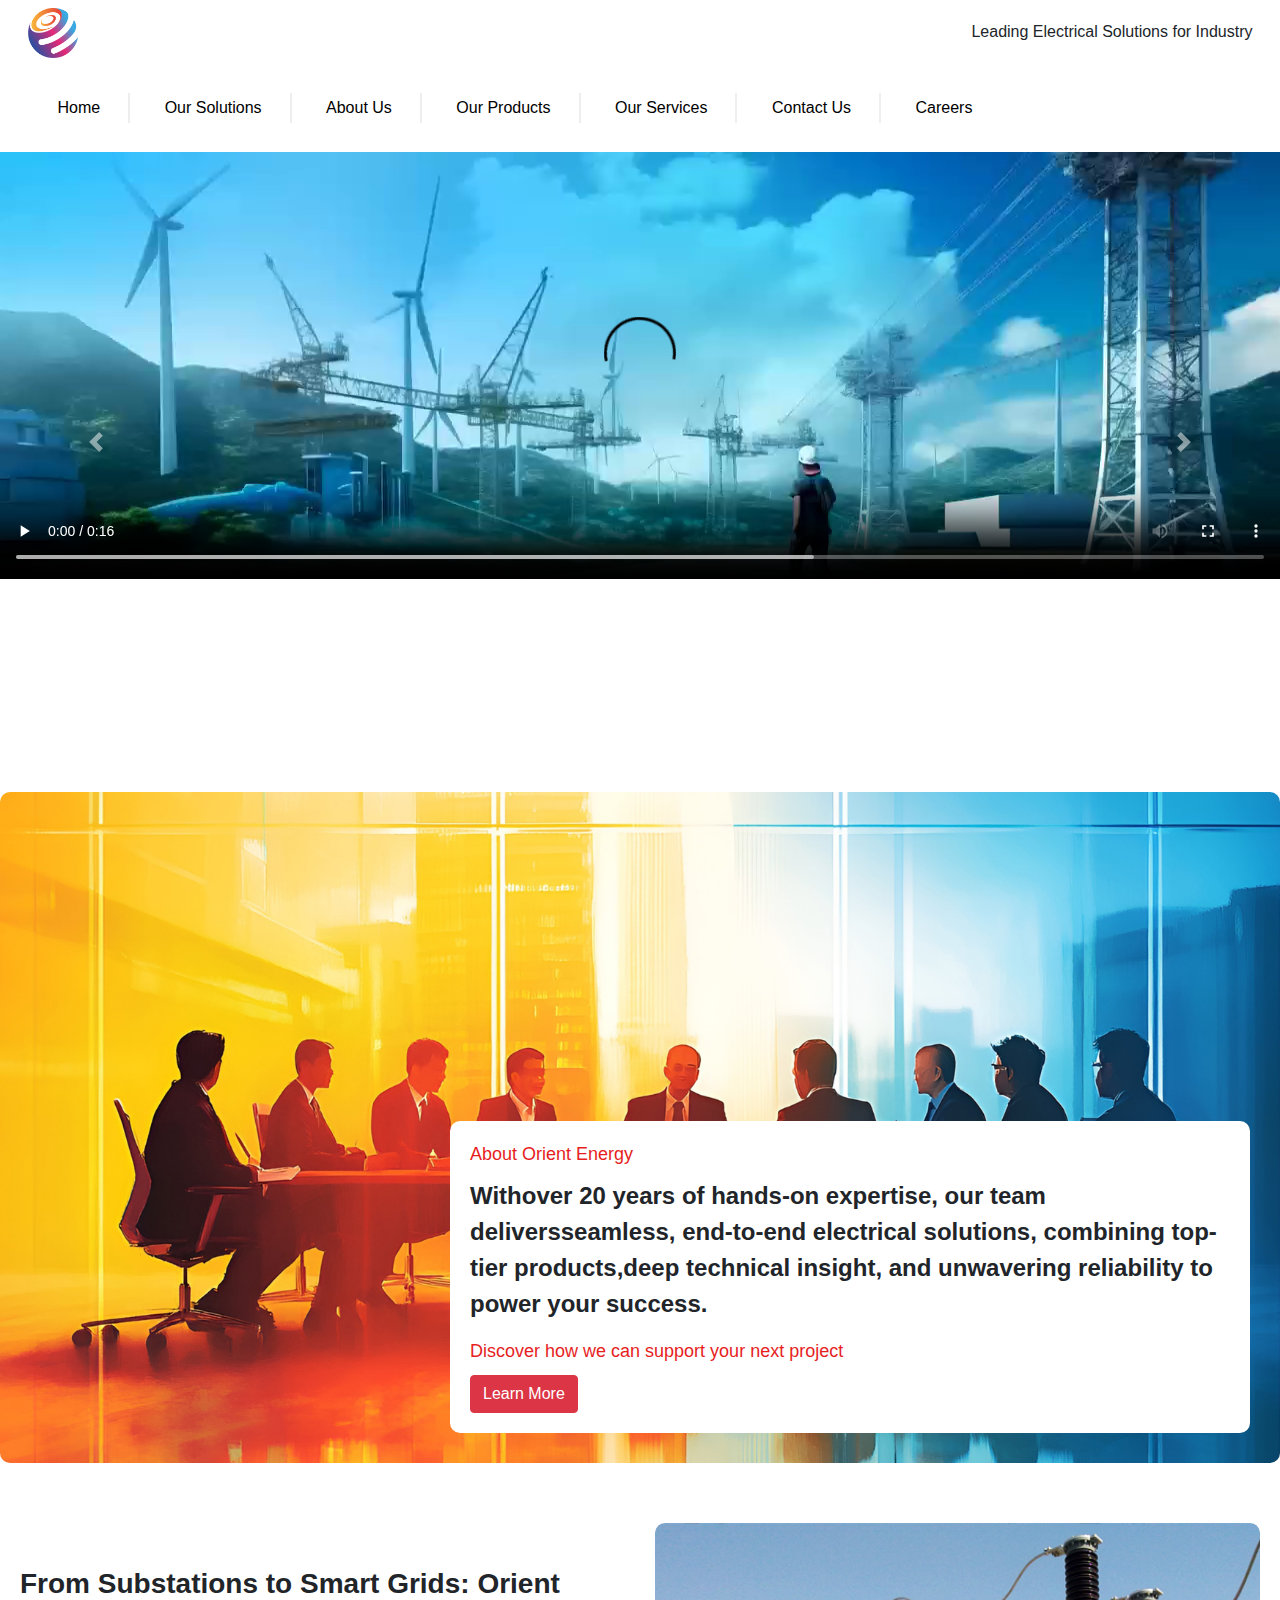
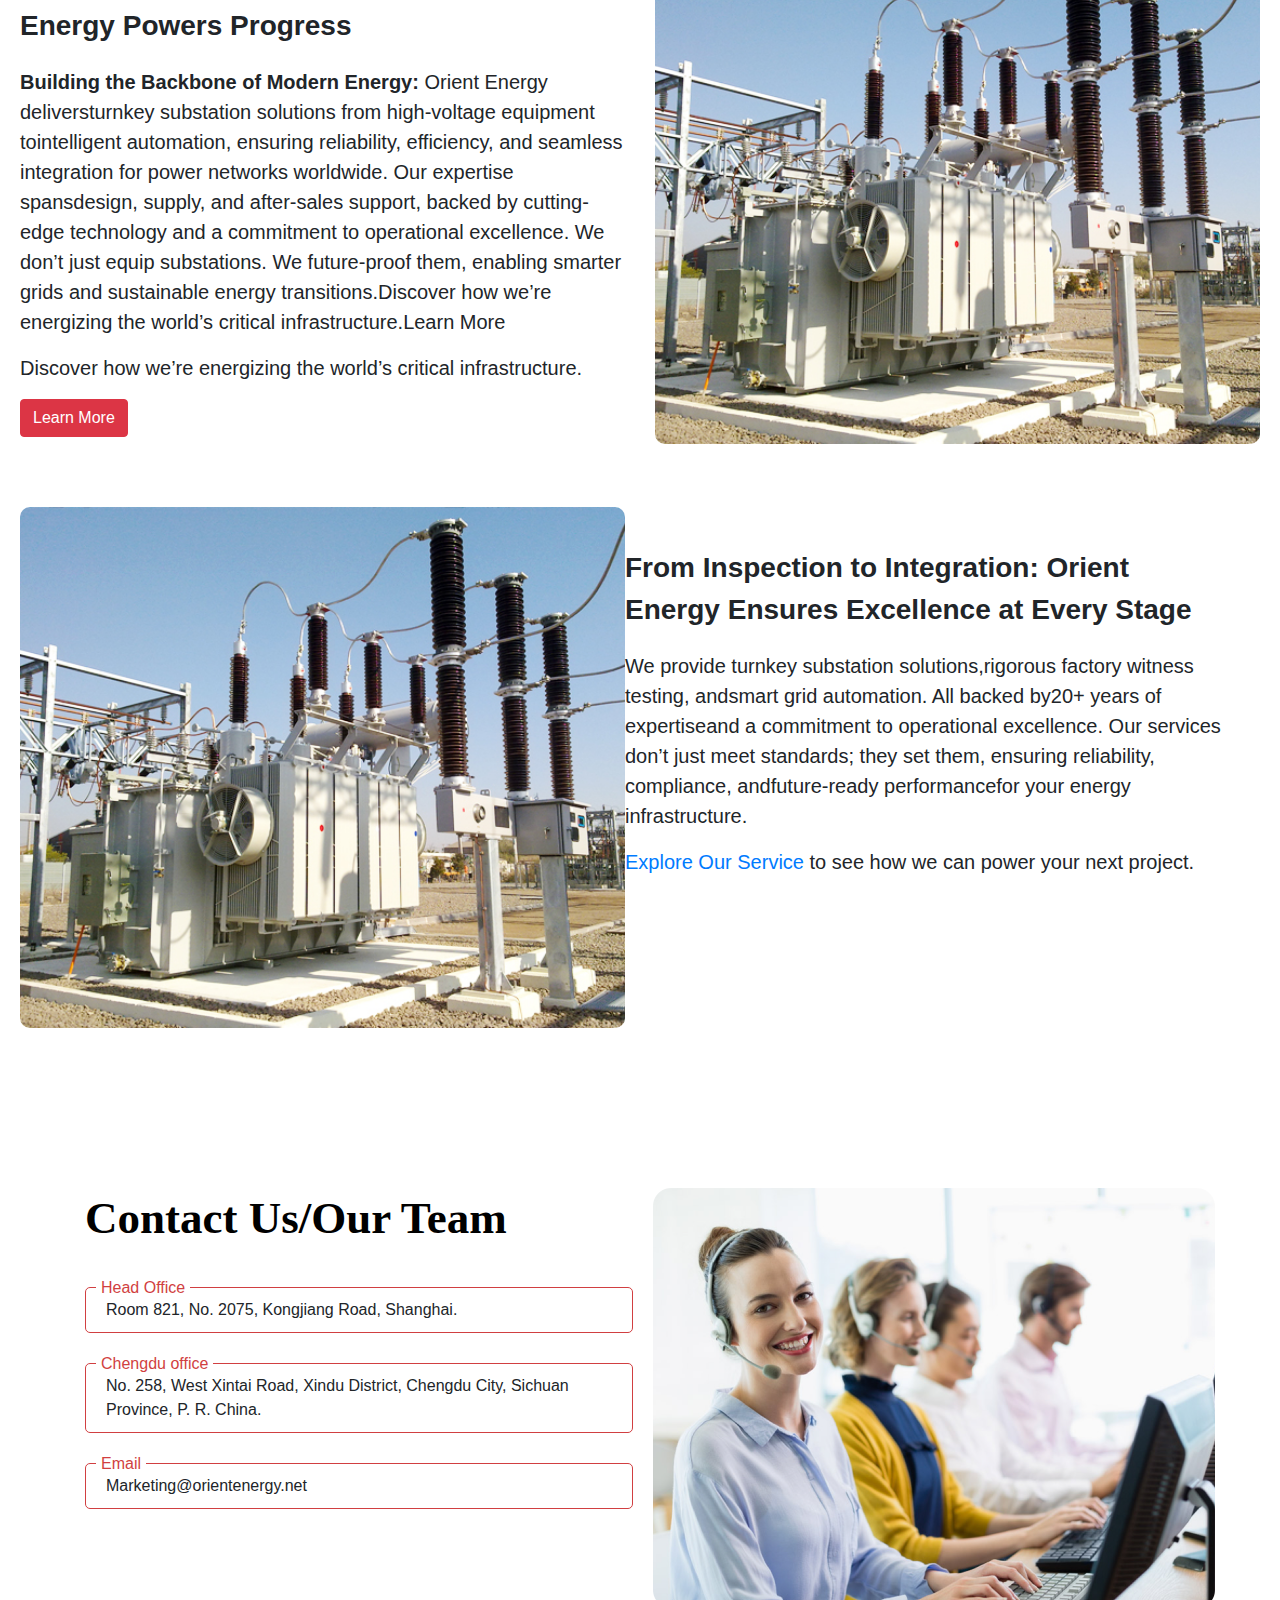
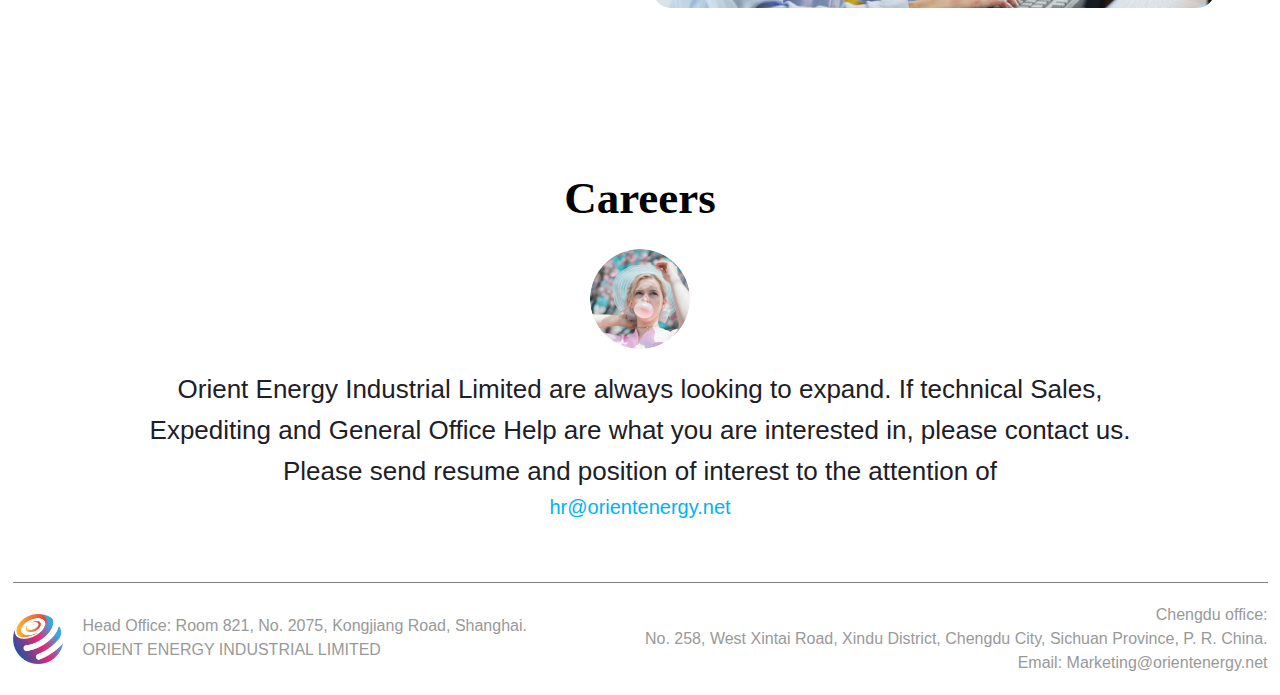
<file: index.html>
<!DOCTYPE html>
<html lang="en">
<head>
  <meta charset="UTF-8">
  <meta http-equiv="X-UA-Compatible" content="IE=edge">
  <meta name="viewport" content="width=device-width, initial-scale=1.0">
  <link rel="stylesheet" href="./css/reset.css">
  <link rel="stylesheet" href="./css/global.css">
  <link rel="stylesheet" href="./css/style.css">
  <link rel="stylesheet" href="./css/bootstrap.min.css">
  <title>orientenergy</title>
</head>
<body>
  <header>
    <div class="top-header max-width">
      <div class="logo justify-item">
        <img src="./images/logo.png" width="50" alt="logo">
      </div>
      <div class="message justify-item">Leading Electrical Solutions for Industry</div>
    </div>
    <nav class="max-width">
      <ul class="my-nav">
        <li class="nav-item"><a href="#">Home</a></li>
        <li class="nav-item"><a href="#solutions">Our Solutions</a></li>
        <li class="nav-item"><a href="#about">About Us</a></li>
        <li class="nav-item"><a href="#">Our Products</a></li>
        <li class="nav-item"><a href="#service">Our Services</a></li>
        <li class="nav-item"><a href="#contact">Contact Us</a></li>
        <li class="nav-item"><a href="#careers">Careers</a></li>
      </ul>
    </nav>
  </header>
  <div id="carouselExampleIndicators" class="carousel slide" data-ride="carousel">
    <ol class="carousel-indicators">
      <!-- <li data-target="#carouselExampleIndicators" data-slide-to="0" class="active"></li>
      <li data-target="#carouselExampleIndicators" data-slide-to="1"></li>
      <li data-target="#carouselExampleIndicators" data-slide-to="2"></li>
      <li data-target="#carouselExampleIndicators" data-slide-to="3"></li> -->
    </ol>
    <div class="carousel-inner">
      <div class="carousel-item active">
        <video src="./images/banner2.mp4" controls width="100%"></video>
        <!-- <img src="./images/产品运行照片A.JPG" class="d-block w-100" alt="产品运行照片A.JPG"> -->
<!--         <div class="carousel-caption d-none d-md-block">
          <h5>Empowering grids, connecting futures</h5>
          <p> - your trusted partner in power transmission and distribution</p>
        </div> -->
      </div>
      <!-- <div class="carousel-item">
        <img src="./images/产品运行照片B.JPG" class="d-block w-100" alt="产品运行照片B.JPG">
      </div>
      <div class="carousel-item">
        <img src="./images/产品运行照片C.JPG" class="d-block w-100" alt="产品运行照片C.JPG">
      </div>
      <div class="carousel-item">
        <img src="./images/产品运行照片D.JPG" class="d-block w-100" alt="产品运行照D.JPG">
      </div> -->
    </div>
    <button class="carousel-control-prev" type="button" data-target="#carouselExampleIndicators" data-slide="prev">
      <span class="carousel-control-prev-icon" aria-hidden="true"></span>
      <span class="sr-only">Previous</span>
    </button>
    <button class="carousel-control-next" type="button" data-target="#carouselExampleIndicators" data-slide="next">
      <span class="carousel-control-next-icon" aria-hidden="true"></span>
      <span class="sr-only">Next</span>
    </button>
  </div>
  <div class="my-container">
    <div class="about-us" id="about">
      <div class="images-content">
        <img src="./images/homeimg_01.jpg" width="100%" alt="产品运行照片A">
      </div>
      <div class="message-content">
        <div class="title">About Orient Energy</div>
        <p>Withover 20 years of hands-on expertise, our team deliversseamless, end-to-end electrical solutions, combining top-tier products,deep technical insight, and unwavering reliability to power your success.</p>
        <div class="title">Discover how we can support your next project</div>
        <button type="button" class="about-btn btn btn-danger">Learn More</button>
      </div>
    </div>

    <div class="about-p1" id="solutions">
      <div class="message-content">
        <div class="title">From Substations to Smart Grids: Orient Energy Powers Progress</div>
        <p><span style="font-weight: bold;">Building the Backbone of Modern Energy: </span>Orient Energy deliversturnkey substation solutions from high-voltage equipment tointelligent automation, ensuring reliability, efficiency, and seamless integration for power networks worldwide. Our expertise spansdesign, supply, and after-sales support, backed by cutting-edge technology and a commitment to operational excellence. We don’t just equip substations. We future-proof them, enabling smarter grids and sustainable energy transitions.Discover how we’re energizing the world’s critical infrastructure.Learn More</p>
        <p>Discover how we’re energizing the world’s critical infrastructure.</p>
        <button type="button" class="solutions-btn btn btn-danger">Learn More</button>
      </div>
      <div class="images-content">
        <img src="./images/bald_strong.jpg" width="100%" alt="产品运行照片A">
      </div>
    </div>
    <div class="about-p2"></div>
    <div class="about-p1 service" id="service">
      <div class="images-content">
        <img src="./images/bald_strong.jpg" width="100%" alt="产品运行照片B">
      </div>
      <div class="message-content">
        <div class="title">From Inspection to Integration: Orient Energy Ensures Excellence at Every Stage</div>
        <p>We provide turnkey substation solutions,rigorous factory witness testing, andsmart grid automation. All backed by20+ years of expertiseand a commitment to operational excellence. Our services don’t just meet standards; they set them, ensuring reliability, compliance, andfuture-ready performancefor your energy infrastructure.</p>
        <p><span><a href="./service.html">Explore Our Service</a></span> to see how we can power your next project.</p>
      </div>
    </div>
    <div class="contact-us" id="contact">
      <div class="message-content">
        <div class="title">Contact Us/Our Team</div>
        <div class="office">
          <div class="office-title">Head Office</div>
          <div class="office-content">Room 821, No. 2075, Kongjiang Road, Shanghai.</div>
        </div>
        <div class="office">
          <div class="office-title">Chengdu office</div>
          <div class="office-content">No. 258, West Xintai Road, Xindu District, Chengdu City, Sichuan Province, P. R. China.</div>
        </div>
        <div class="office">
          <div class="office-title">Email</div>
          <div class="office-content">Marketing@orientenergy.net</div>
        </div>
      </div>
      <div class="images-content">
        <img src="./images/contact.png" width="100%" alt="">
      </div>
    </div>
    <div class="careers" id="careers">
      <div class="title">Careers</div>
      <div class="image-content">
        <img src="./images/avatar.png" width="100%" alt="">
      </div>
      <div class="message-content">
        Orient Energy Industrial Limited are always looking to expand. If technical Sales, Expediting and General Office Help are what you are interested in, please contact us. Please send resume and position of interest to the attention of
      </div>
      <div class="Email">hr@orientenergy.net</div>
    </div>
    <Footer>
      <div class="footer-content max-width">
        <div class="footer-left">
          <div class="footer-logo">
            <img src="./images/logo.png" width="50" height="50" alt="">
          </div>
          <div class="footer-contact">
            <div class="address">Head Office: Room 821, No. 2075, Kongjiang Road, Shanghai.</div>
            <div class="name">ORIENT ENERGY INDUSTRIAL LIMITED</div>
          </div>
        </div>
        <div class="footer-right">
          <div class="adr-city">Chengdu office:</div>
          <div class="address">No. 258, West Xintai Road, Xindu District, Chengdu City, Sichuan Province, P. R. China.</div>
          <div class="email">Email: Marketing@orientenergy.net</div>
        </div>
      </div>
    </Footer>
  </div>
  <script>
    document.querySelector('.about-btn').onclick = function () {
      window.location = './about.html'
    }
    document.querySelector('.solutions-btn').onclick = function () {
      window.location = './solutions.html'
    }
  </script>
  <script src="./js/jquery-3.5.1.min.js"></script>
  <script src="./js/bootstrap.bundle.min.js" ></script>
</body>
</html>
</file>
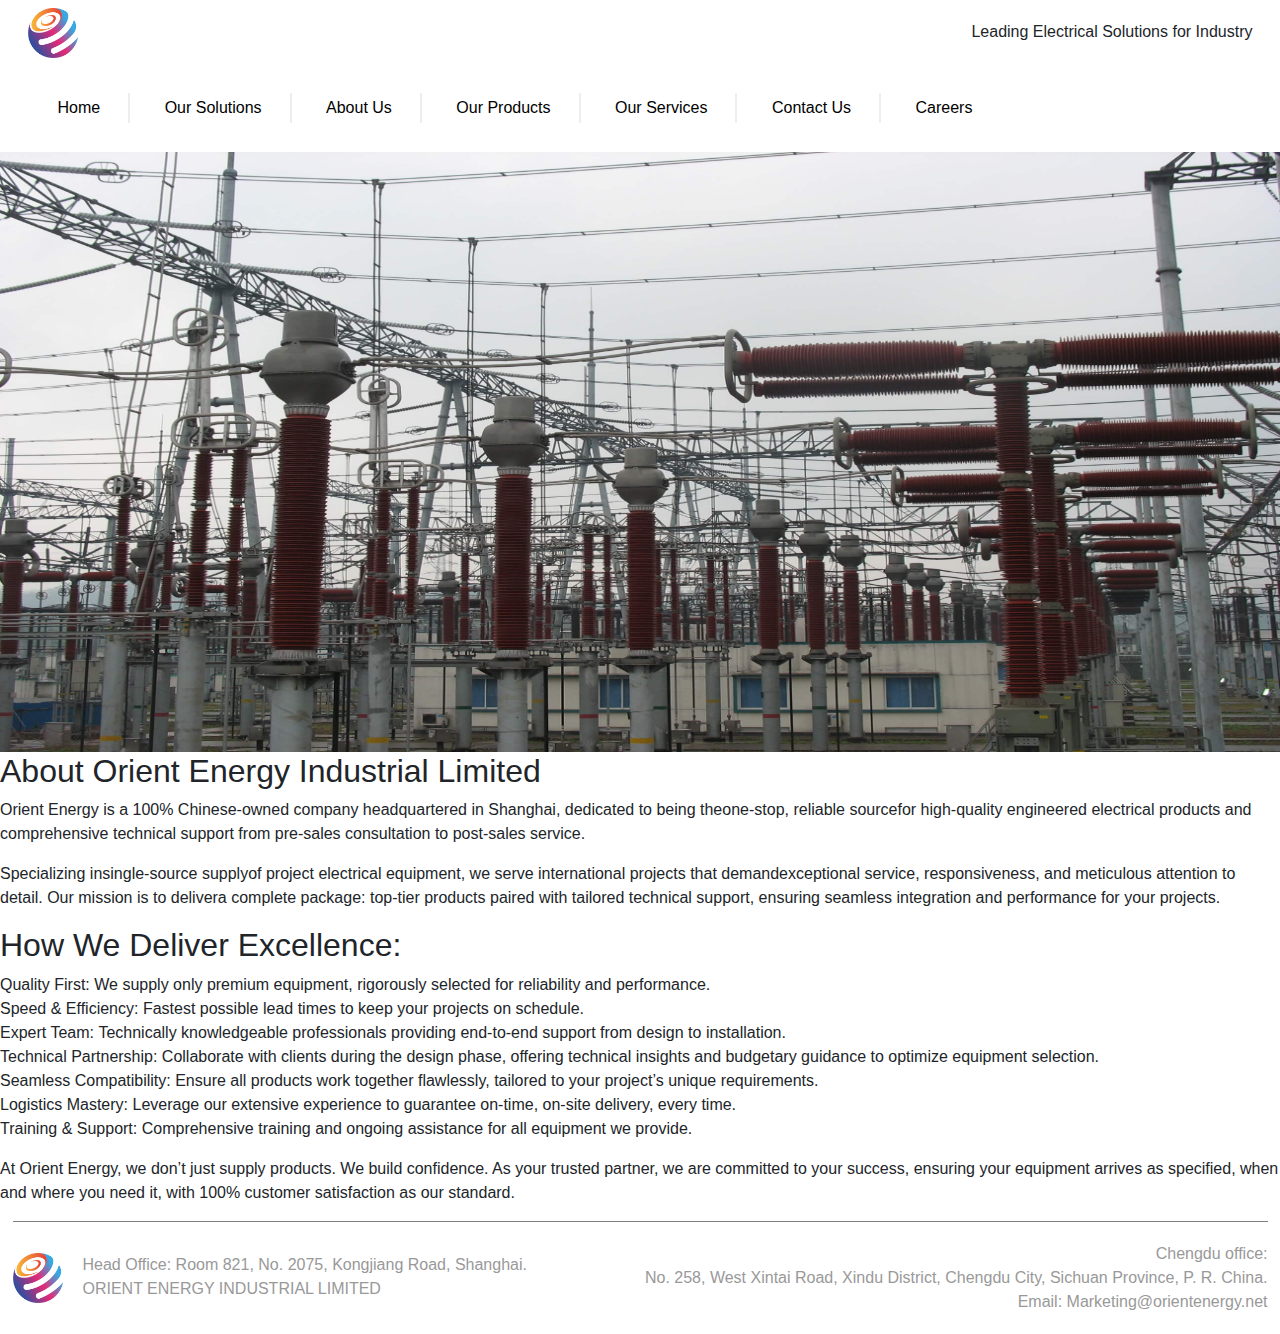
<file: about.html>
<!DOCTYPE html>
<html lang="en">
<head>
  <meta charset="UTF-8">
  <meta http-equiv="X-UA-Compatible" content="IE=edge">
  <meta name="viewport" content="width=device-width, initial-scale=1.0">
  <link rel="stylesheet" href="./css/reset.css">
  <link rel="stylesheet" href="./css/global.css">
  <link rel="stylesheet" href="./css/style.css">
  <link rel="stylesheet" href="./css/bootstrap.min.css">
  <title>orientenergy</title>
</head>
<body>
  <header>
    <div class="top-header max-width">
      <div class="logo justify-item">
        <img src="./images/logo.png" width="50" alt="logo">
      </div>
      <div class="message justify-item">Leading Electrical Solutions for Industry</div>
    </div>
    <nav class="max-width">
      <ul class="my-nav">
        <li class="nav-item"><a href="index.html">Home</a></li>
        <li class="nav-item"><a href="index.html#solutions">Our Solutions</a></li>
        <li class="nav-item"><a href="#">About Us</a></li>
        <li class="nav-item"><a href="index.html#">Our Products</a></li>
        <li class="nav-item"><a href="index.html#service">Our Services</a></li>
        <li class="nav-item"><a href="index.html#contact">Contact Us</a></li>
        <li class="nav-item"><a href="index.html#careers">Careers</a></li>
      </ul>
    </nav>
  </header>
  <div class="banner">
    <img src="./images/产品运行照片A.JPG" width="100%" height="600" alt="">
  </div>
  <div class="my-container">
    <div class="section">
      <h2>About Orient Energy Industrial Limited</h2>
      <p>Orient Energy is a 100% Chinese-owned company headquartered in Shanghai, dedicated to being theone-stop, reliable sourcefor high-quality engineered electrical products and comprehensive technical support from pre-sales consultation to post-sales service.</p>
      <p>Specializing insingle-source supplyof project electrical equipment, we serve international projects that demandexceptional service, responsiveness, and meticulous attention to detail. Our mission is to delivera complete package: top-tier products paired with tailored technical support, ensuring seamless integration and performance for your projects.</p>
      <h2>How We Deliver Excellence:</h2>
      <ul>
        <li>Quality First: We supply only premium equipment, rigorously selected for reliability and performance.</li>
        <li>Speed & Efficiency: Fastest possible lead times to keep your projects on schedule.</li>
        <li>Expert Team: Technically knowledgeable professionals providing end-to-end support from design to installation.</li>
        <li>Technical Partnership: Collaborate with clients during the design phase, offering technical insights and budgetary guidance to optimize equipment selection.</li>
        <li>Seamless Compatibility: Ensure all products work together flawlessly, tailored to your project’s unique requirements.</li>
        <li>Logistics Mastery: Leverage our extensive experience to guarantee on-time, on-site delivery, every time.</li>
        <li>Training & Support: Comprehensive training and ongoing assistance for all equipment we provide.</li>
      </ul>
      <p>At Orient Energy, we don’t just supply products. We build confidence. As your trusted partner, we are committed to your success, ensuring your equipment arrives as specified, when and where you need it, with 100% customer satisfaction as our standard.</p>
    </div>
    <Footer>
      <div class="footer-content max-width">
        <div class="footer-left">
          <div class="footer-logo">
            <img src="./images/logo.png" width="50" height="50" alt="">
          </div>
          <div class="footer-contact">
            <div class="address">Head Office: Room 821, No. 2075, Kongjiang Road, Shanghai.</div>
            <div class="name">ORIENT ENERGY INDUSTRIAL LIMITED</div>
          </div>
        </div>
        <div class="footer-right">
          <div class="adr-city">Chengdu office:</div>
          <div class="address">No. 258, West Xintai Road, Xindu District, Chengdu City, Sichuan Province, P. R. China.</div>
          <div class="email">Email: Marketing@orientenergy.net</div>
        </div>
      </div>
    </Footer>
  </div>

  <script src="./js/jquery-3.5.1.min.js"></script>
  <script src="./js/bootstrap.bundle.min.js" ></script>
</body>
</html>
</file>
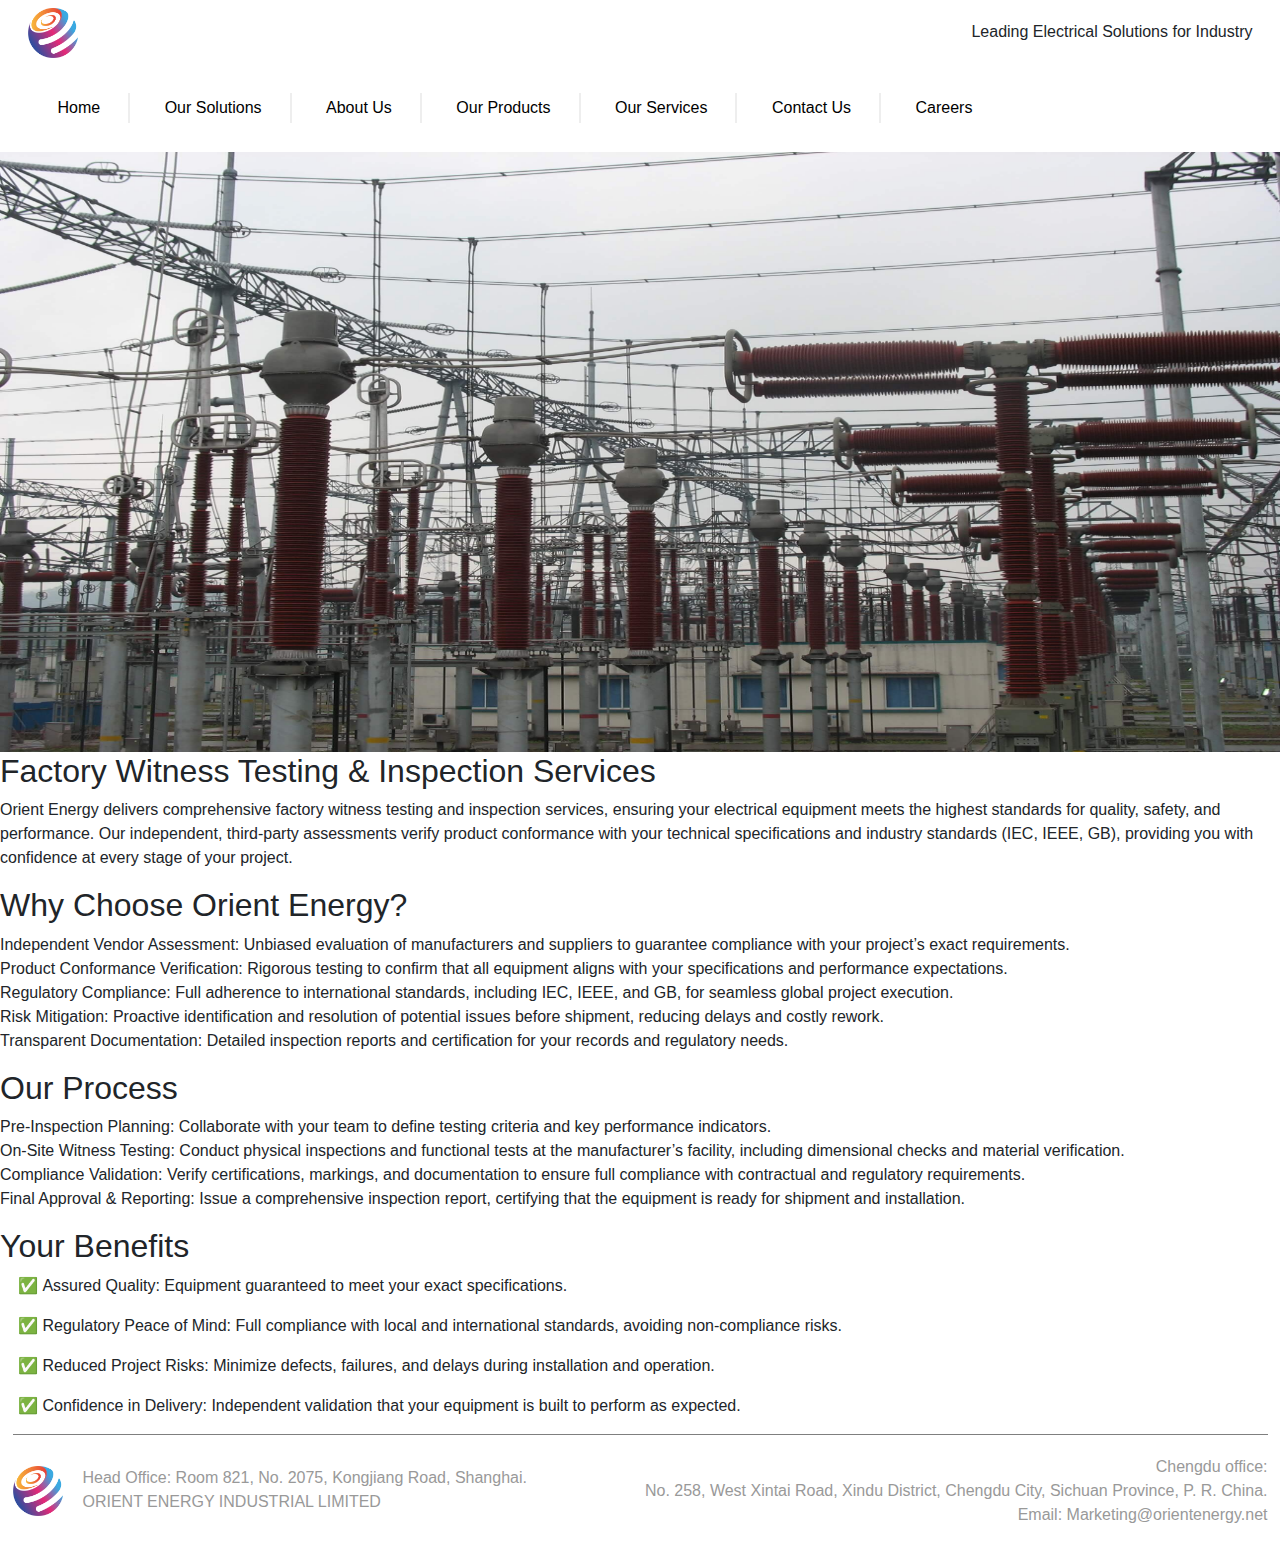
<file: service.html>
<!DOCTYPE html>
<html lang="en">
<head>
  <meta charset="UTF-8">
  <meta http-equiv="X-UA-Compatible" content="IE=edge">
  <meta name="viewport" content="width=device-width, initial-scale=1.0">
  <link rel="stylesheet" href="./css/reset.css">
  <link rel="stylesheet" href="./css/global.css">
  <link rel="stylesheet" href="./css/style.css">
  <link rel="stylesheet" href="./css/bootstrap.min.css">
  <title>orientenergy</title>
</head>
<body>
  <header>
    <div class="top-header max-width">
      <div class="logo justify-item">
        <img src="./images/logo.png" width="50" alt="logo">
      </div>
      <div class="message justify-item">Leading Electrical Solutions for Industry</div>
    </div>
    <nav class="max-width">
      <ul class="my-nav">
        <li class="nav-item"><a href="index.html">Home</a></li>
        <li class="nav-item"><a href="index.html#solutions">Our Solutions</a></li>
        <li class="nav-item"><a href="index.html#about">About Us</a></li>
        <li class="nav-item"><a href="index.html#">Our Products</a></li>
        <li class="nav-item"><a href="#">Our Services</a></li>
        <li class="nav-item"><a href="index.html#contact">Contact Us</a></li>
        <li class="nav-item"><a href="index.html#careers">Careers</a></li>
      </ul>
    </nav>
  </header>
  <div class="banner">
    <img src="./images/产品运行照片A.JPG" width="100%" height="600" alt="">
  </div>
  <div class="my-container">
    <div class="section">
      <h2>Factory Witness Testing & Inspection Services</h2>
      <p>Orient Energy delivers comprehensive factory witness testing and inspection services, ensuring your electrical equipment meets the highest standards for quality, safety, and performance. Our independent, third-party assessments verify product conformance with your technical specifications and industry standards (IEC, IEEE, GB), providing you with confidence at every stage of your project.</p>
      <h2>Why Choose Orient Energy?</h2>
      <ul>
        <li>Independent Vendor Assessment: Unbiased evaluation of manufacturers and suppliers to guarantee compliance with your project’s exact requirements.</li>
        <li>Product Conformance Verification: Rigorous testing to confirm that all equipment aligns with your specifications and performance expectations.</li>
        <li>Regulatory Compliance: Full adherence to international standards, including IEC, IEEE, and GB, for seamless global project execution.</li>
        <li>Risk Mitigation: Proactive identification and resolution of potential issues before shipment, reducing delays and costly rework.</li>
        <li>Transparent Documentation: Detailed inspection reports and certification for your records and regulatory needs.</li>
      </ul>
      <h2>Our Process</h2>
      <ol>
        <li>Pre-Inspection Planning: Collaborate with your team to define testing criteria and key performance indicators.</li>
        <li>On-Site Witness Testing: Conduct physical inspections and functional tests at the manufacturer’s facility, including dimensional checks and material verification.</li>
        <li>Compliance Validation: Verify certifications, markings, and documentation to ensure full compliance with contractual and regulatory requirements.</li>
        <li>Final Approval & Reporting: Issue a comprehensive inspection report, certifying that the equipment is ready for shipment and installation.</li>
      </ol>
      <h2>Your Benefits</h2>
        <p style="margin-left: 18px;">✅ Assured Quality: Equipment guaranteed to meet your exact specifications.</p>
        <p style="margin-left: 18px;">✅ Regulatory Peace of Mind: Full compliance with local and international standards, avoiding non-compliance risks.</p>
        
        <p style="margin-left: 18px;">✅ Reduced Project Risks: Minimize defects, failures, and delays during installation and operation. </p>
        <p style="margin-left: 18px;">✅ Confidence in Delivery: Independent validation that your equipment is built to perform as expected.</p>
    </div>
    <Footer>
      <div class="footer-content max-width">
        <div class="footer-left">
          <div class="footer-logo">
            <img src="./images/logo.png" width="50" height="50" alt="">
          </div>
          <div class="footer-contact">
            <div class="address">Head Office: Room 821, No. 2075, Kongjiang Road, Shanghai.</div>
            <div class="name">ORIENT ENERGY INDUSTRIAL LIMITED</div>
          </div>
        </div>
        <div class="footer-right">
          <div class="adr-city">Chengdu office:</div>
          <div class="address">No. 258, West Xintai Road, Xindu District, Chengdu City, Sichuan Province, P. R. China.</div>
          <div class="email">Email: Marketing@orientenergy.net</div>
        </div>
      </div>
    </Footer>
  </div>

  <script src="./js/jquery-3.5.1.min.js"></script>
  <script src="./js/bootstrap.bundle.min.js" ></script>
</body>
</html>
</file>
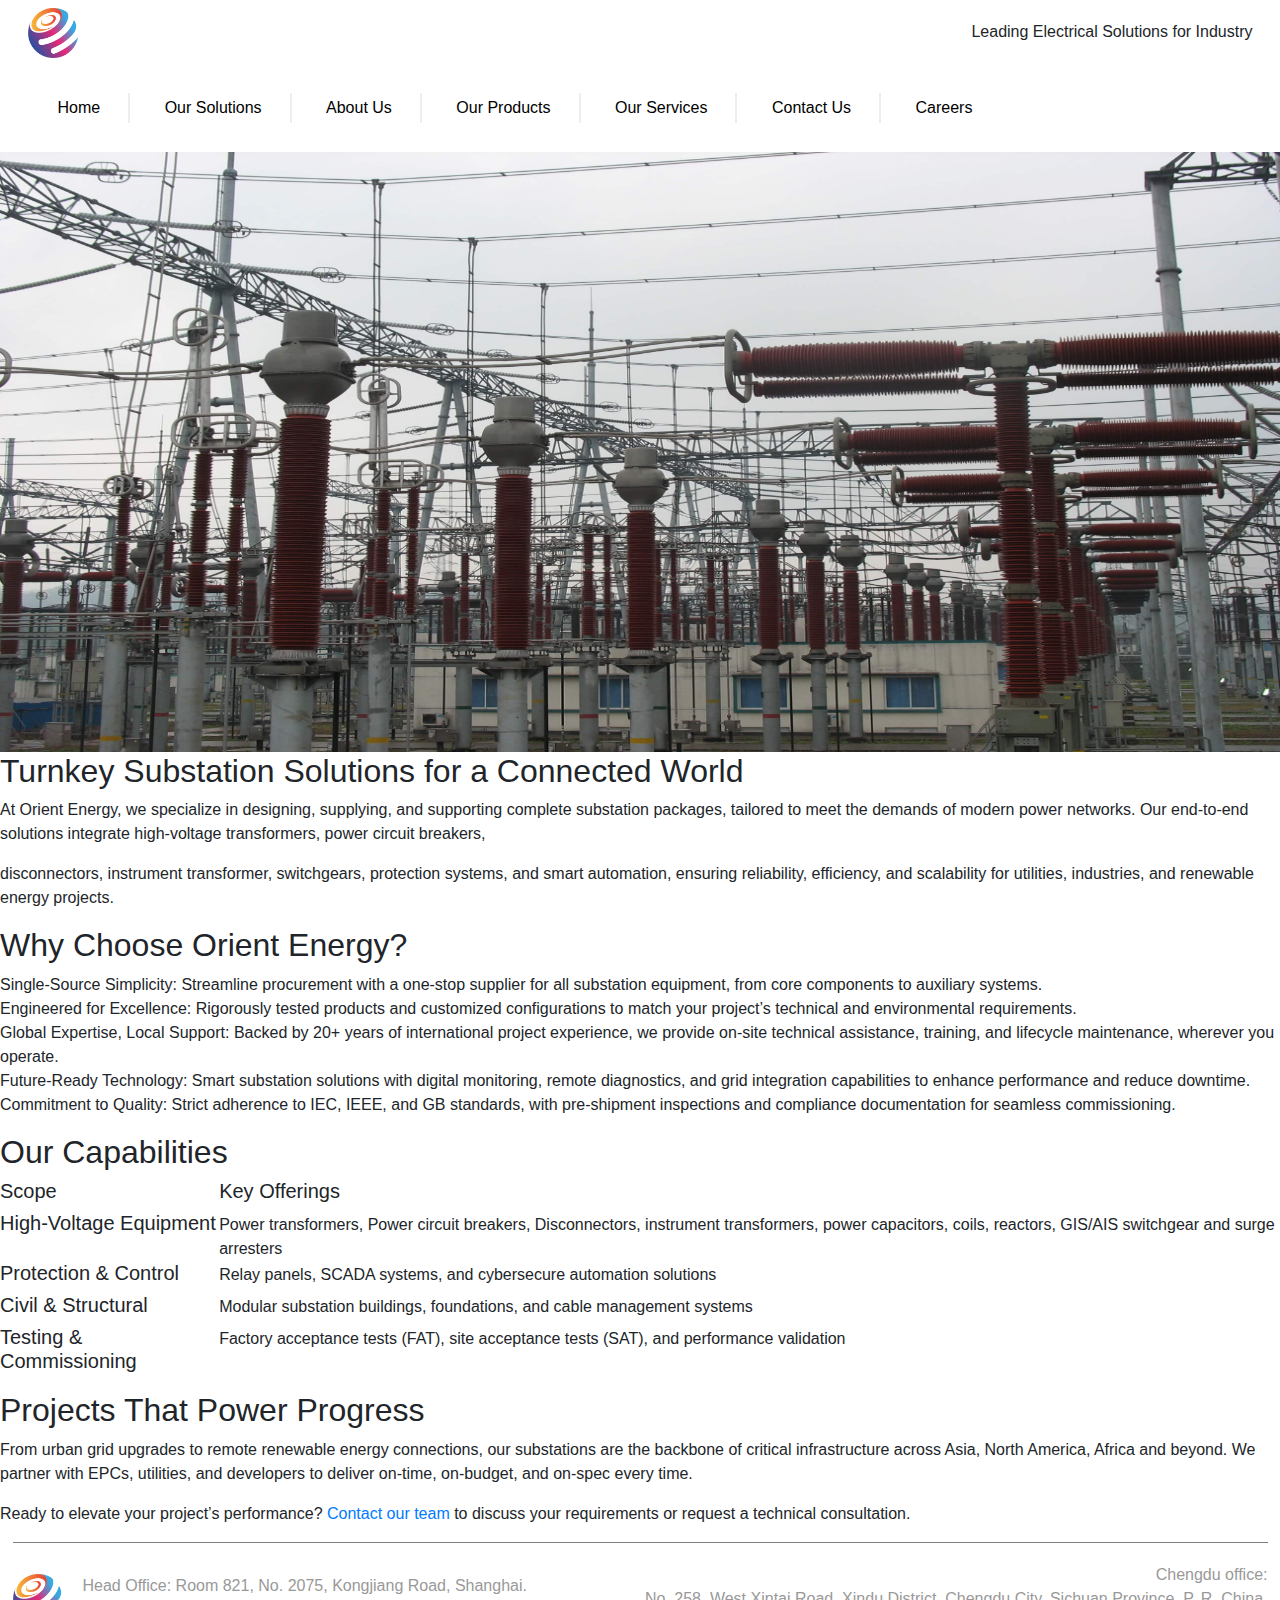
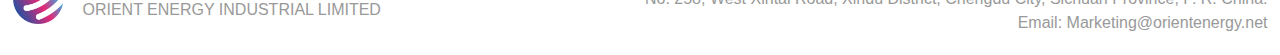
<file: solutions.html>
<!DOCTYPE html>
<html lang="en">
<head>
  <meta charset="UTF-8">
  <meta http-equiv="X-UA-Compatible" content="IE=edge">
  <meta name="viewport" content="width=device-width, initial-scale=1.0">
  <link rel="stylesheet" href="./css/reset.css">
  <link rel="stylesheet" href="./css/global.css">
  <link rel="stylesheet" href="./css/style.css">
  <link rel="stylesheet" href="./css/bootstrap.min.css">
  <title>orientenergy</title>
</head>
<body>
  <header>
    <div class="top-header max-width">
      <div class="logo justify-item">
        <img src="./images/logo.png" width="50" alt="logo">
      </div>
      <div class="message justify-item">Leading Electrical Solutions for Industry</div>
    </div>
    <nav class="max-width">
      <ul class="my-nav">
        <li class="nav-item"><a href="index.html">Home</a></li>
        <li class="nav-item"><a href="#">Our Solutions</a></li>
        <li class="nav-item"><a href="index.html#about">About Us</a></li>
        <li class="nav-item"><a href="index.html#">Our Products</a></li>
        <li class="nav-item"><a href="index.html#service">Our Services</a></li>
        <li class="nav-item"><a href="index.html#contact">Contact Us</a></li>
        <li class="nav-item"><a href="index.html#careers">Careers</a></li>
      </ul>
    </nav>
  </header>
  <div class="banner">
    <img src="./images/产品运行照片A.JPG" width="100%" height="600" alt="">
  </div>
  <div class="my-container">
    <div class="section">
      <h2>Turnkey Substation Solutions for a Connected World</h2>
      <p>At Orient Energy, we specialize in designing, supplying, and supporting complete substation packages, tailored to meet the demands of modern power networks. Our end-to-end solutions integrate high-voltage transformers, power circuit breakers, </p>
      <p>disconnectors, instrument transformer, switchgears, protection systems, and smart automation, ensuring reliability, efficiency, and scalability for utilities, industries, and renewable energy projects.</p>
      <h2>Why Choose Orient Energy?</h2>
      <ul>
        <li>Single-Source Simplicity: Streamline procurement with a one-stop supplier for all substation equipment, from core components to auxiliary systems.</li>
        <li>Engineered for Excellence: Rigorously tested products and customized configurations to match your project’s technical and environmental requirements.</li>
        <li>Global Expertise, Local Support: Backed by 20+ years of international project experience, we provide on-site technical assistance, training, and lifecycle maintenance, wherever you operate.</li>
        <li>Future-Ready Technology: Smart substation solutions with digital monitoring, remote diagnostics, and grid integration capabilities to enhance performance and reduce downtime.</li>
        <li>Commitment to Quality: Strict adherence to IEC, IEEE, and GB standards, with pre-shipment inspections and compliance documentation for seamless commissioning.</li>
      </ul>
      <h2>Our Capabilities</h2>
      <table border="1">
        <tr>
          <th><h5>Scope</h5></th>
          <th><h5>Key Offerings</h5></th>
        </tr>
        <tr>
          <td><h5>High-Voltage Equipment</h5></td>
          <td>Power transformers, Power circuit breakers, Disconnectors, instrument transformers, power capacitors, coils, reactors, GIS/AIS switchgear and surge arresters</td>

        </tr>
        <tr>
          <td><h5>Protection & Control</h5></td>
          <td>Relay panels, SCADA systems, and cybersecure automation solutions</td>
        </tr>
        <tr>
          <td><h5>Civil & Structural</h5></td>
          <td>Modular substation buildings, foundations, and cable management systems</td>
        </tr>
        <tr>
          <td><h5>Testing & Commissioning</h5></td>
          <td>Factory acceptance tests (FAT), site acceptance tests (SAT), and performance validation</td>
        </tr>
      </table>
      <h2 style="margin-top: 10px;">Projects That Power Progress</h2>
      <p>From urban grid upgrades to remote renewable energy connections, our substations are the backbone of critical infrastructure across Asia, North America, Africa and beyond. We partner with EPCs, utilities, and developers to deliver on-time, on-budget, and on-spec every time.</p>
      <p>Ready to elevate your project’s performance? <a href="./index.html#contact">Contact our team </a>to discuss your requirements or request a technical consultation.</p>
    </div>
    <Footer>
      <div class="footer-content max-width">
        <div class="footer-left">
          <div class="footer-logo">
            <img src="./images/logo.png" width="50" height="50" alt="">
          </div>
          <div class="footer-contact">
            <div class="address">Head Office: Room 821, No. 2075, Kongjiang Road, Shanghai.</div>
            <div class="name">ORIENT ENERGY INDUSTRIAL LIMITED</div>
          </div>
        </div>
        <div class="footer-right">
          <div class="adr-city">Chengdu office:</div>
          <div class="address">No. 258, West Xintai Road, Xindu District, Chengdu City, Sichuan Province, P. R. China.</div>
          <div class="email">Email: Marketing@orientenergy.net</div>
        </div>
      </div>
    </Footer>
  </div>

  <script src="./js/jquery-3.5.1.min.js"></script>
  <script src="./js/bootstrap.bundle.min.js" ></script>
</body>
</html>
</file>
<file: css/global.css>
.max-width {
  max-width: 1255px;
  margin: 0  auto;
  padding: 0 15px;
}

html{
  scroll-behavior: smooth;
}
</file>
<file: css/style.css>
.top-header{
  height: 64px; line-height: 64px;
  text-align: justify;
  text-justify: distribute-all-lines; /* IE8+ */
  font-size: 0; /* 移除空白节点的影响 */
  width: 100%;
}

.top-header:after {
  content: '';
  display: inline-block;
  width: 100%;
}

.justify-item {
  display: inline-block;
  font-size: 16px; /* 恢复字体大小 */
  vertical-align: top;
  width: 50%; /* 固定宽度或百分比 */
}
.message{
  text-align: right;
}

.my-nav{
  height: 88px; line-height: 88px;
  margin-bottom: 0;
}
.nav-item{
  display: inline-block; height: 38px; line-height: 38px;
  color: #000;
  font-size: 16px; font-weight: 400;
  padding: 0 15px;
  margin: 0 15px;
  cursor: pointer;
  position: relative;

}
.nav-item::after{ 
  content: '';
  position: absolute;
  right: -15px;
  width: 2px;
  background-color: #eee;
  height: 30px;
  top: 50%;
  transform: translateY(-50%);
}
.nav-item:last-child::after{
  display: none;
}
.nav-item a{
  color: #000; font-weight: 400;
}
.nav-item a:hover{
  color: #000;
  text-decoration: none;
}
.nav-item:hover{
  border-bottom: 2px solid #4169e1;
}
.carousel-item{
  height: 580px;
}

.carousel-caption{
  background-color: rgba(0, 0, 0, .3);
  font-size: 30px;
}


.about-us{
  max-width: 1500px;
  margin: 0 auto;
  overflow: hidden;
  margin-top: 60px;
  position: relative;
  min-width: 1000px;
}
.about-us .images-content{
  border-radius: 10px;
  overflow: hidden;
}

.about-us .message-content{
  position: absolute;
  right: 30px; bottom: 30px;
  width: 800px;
  background-color: #fff;
  padding: 20px;
  border-radius: 10px;
}

.about-us .message-content .title{
  font-size: 18px; color: #E61E1E;
  margin-bottom: 10px;
}

.about-us .message-content p{
  font-size: 24px; font-weight: bold;
}

.about-us .message-content .foot{
  font-size: 18px;
  margin-top: 10px;
  cursor: pointer;
}

.about-p1{
  display: flex; flex-wrap: wrap;
  max-width: 1500px;
  margin: 60px auto;
  padding: 0 20px;
}
.about-p1 .message-content{
  flex: 1;
  padding-right: 30px;
  margin-top: 40px;
  margin-bottom: 10px;
}
.about-p1 .message-content .title{
  font-size: 28px; font-weight: bold;
  margin-bottom: 20px;
}
.about-p1 .message-content p{
  font-size: 20px;
}
.about-p1 .images-content{
  flex: 1;
}
.about-p1 .images-content img{
  width: 100%;
  border-radius: 10px;
  min-width: 500px;
}

.about-p1 .message-content .foot{
  font-size: 18px;
  margin-top: 20px;
  cursor: pointer;
}

.our-services{
  background-color: #fff8f8;
  padding-bottom: 60px;
}

.our-services .title{
  text-align: center;
  font-size: 45px; font-weight: bold;
  padding-top: 40px;
}

.our-services .small-title{
  text-align: center;
  font-size: 20px; color: #666;
  margin-bottom: 10px;
}

.our-services .brief{
  text-align: center;
  width: 660px;
  margin: 0 auto;
  font-size: 18px; color: #666;
}

.service-content{
  display: flex;
  justify-content: space-between;
  max-width: 900px;
  margin: 60px auto;
  padding: 20px;
  background-color: #fff;
  border-radius: 10px;
}

.service-content .content-left{
  flex: 1;
}
.service-content .content-left .service-title{
  font-size: 26px; font-weight: bold;
  padding-bottom: 10px;
  position: relative;
}

.service-content .content-left .service-title::after{
  content: '';
  position: absolute; bottom: 0; left: 0;
  height: 2px;
  width: 60px;
  background-color: #d84445;
}
.service-content .content-left p{
  font-size: 18px;
  margin-top: 20px;
}
.service-content .content-left p span{
  background-color: #d84445;
  display: inline-block;
  width: 10px; height: 10px;
  border-radius: 50%;
  margin-right: 20px;
}
.service-content .images{
  flex: 1;

}
.service-content .images img{
  width: 470px; height: 304px;
}

.our-services .message-content{
  display: block;
  width: 1150px;
  height: 180px;
  font-size: 16px;
  font-weight: 400;
  color: #857777;
  line-height: 30px;
  text-align: justify;
  margin: 30px auto 0;
}

.contact-us{
  display: flex; flex-wrap: wrap;
  max-width: 1150px;
  margin: 0 auto;
  padding: 100px 0;
}
.contact-us .message-content {
  flex: 1;
  padding: 0 20px;
}
.contact-us .message-content .title{
  display: block;
  font-size: 45px;
  font-family: Avenir-Heavy, Avenir;
  font-weight: 800;
  color: #000;
  line-height: 61px;
  margin-bottom: 38px;
}

.contact-us .message-content .office{
  position: relative;
  border: 1px solid #d13f41;
  margin-bottom: 30px;
  border-radius: 5px;
}
.contact-us .message-content .office .office-title{
  position: absolute; top: -12px; left: 10px;
  font-size: 16px; color: #d13f41;
  background-color: #fff;
  padding: 0 5px;
}
.contact-us .message-content .office .office-content{
  padding: 10px 20px;
  font-size: 16px;
}

.careers{
  text-align: center;
  max-width: 1010px;
  margin: 0 auto;
  padding: 60px 0;
}

.careers .title{
  display: block;
  font-size: 45px;
  font-family: Avenir-Heavy, Avenir;
  font-weight: 800;
  color: #000;
  line-height: 61px;
  text-align: center;
  margin-bottom: 20px;
}
.careers .image-content{
  margin-bottom: 20px;
}
.careers .image-content img{
  width: 100px; height: 100px;
  border-radius: 50%;
}

.careers .message-content{
  display: block;
  font-size: 26px;
  font-weight: 400;
  color: #1d2027;
  line-height: 41px;
  text-align: center;
}

.careers .Email{
  display: block;
  font-size: 20px;
  font-weight: 400;
  color: #00b3ef;
  line-height: 30px;
  text-align: center;
}

.footer-content{
  padding: 20px 0;
  border-top: 1px solid #7f7f7f;
  display: flex; align-items: center;
  color: #999; font-size: 16px;
}

.footer-content .footer-left{
  flex: 1;
  display: flex;
}
.footer-content .footer-left .footer-contact{
  margin-left: 20px;
}
.footer-content .footer-right{
  flex: 1;
  text-align: right;
}

.carousel-caption{
  bottom: 60px;
}
</file>
